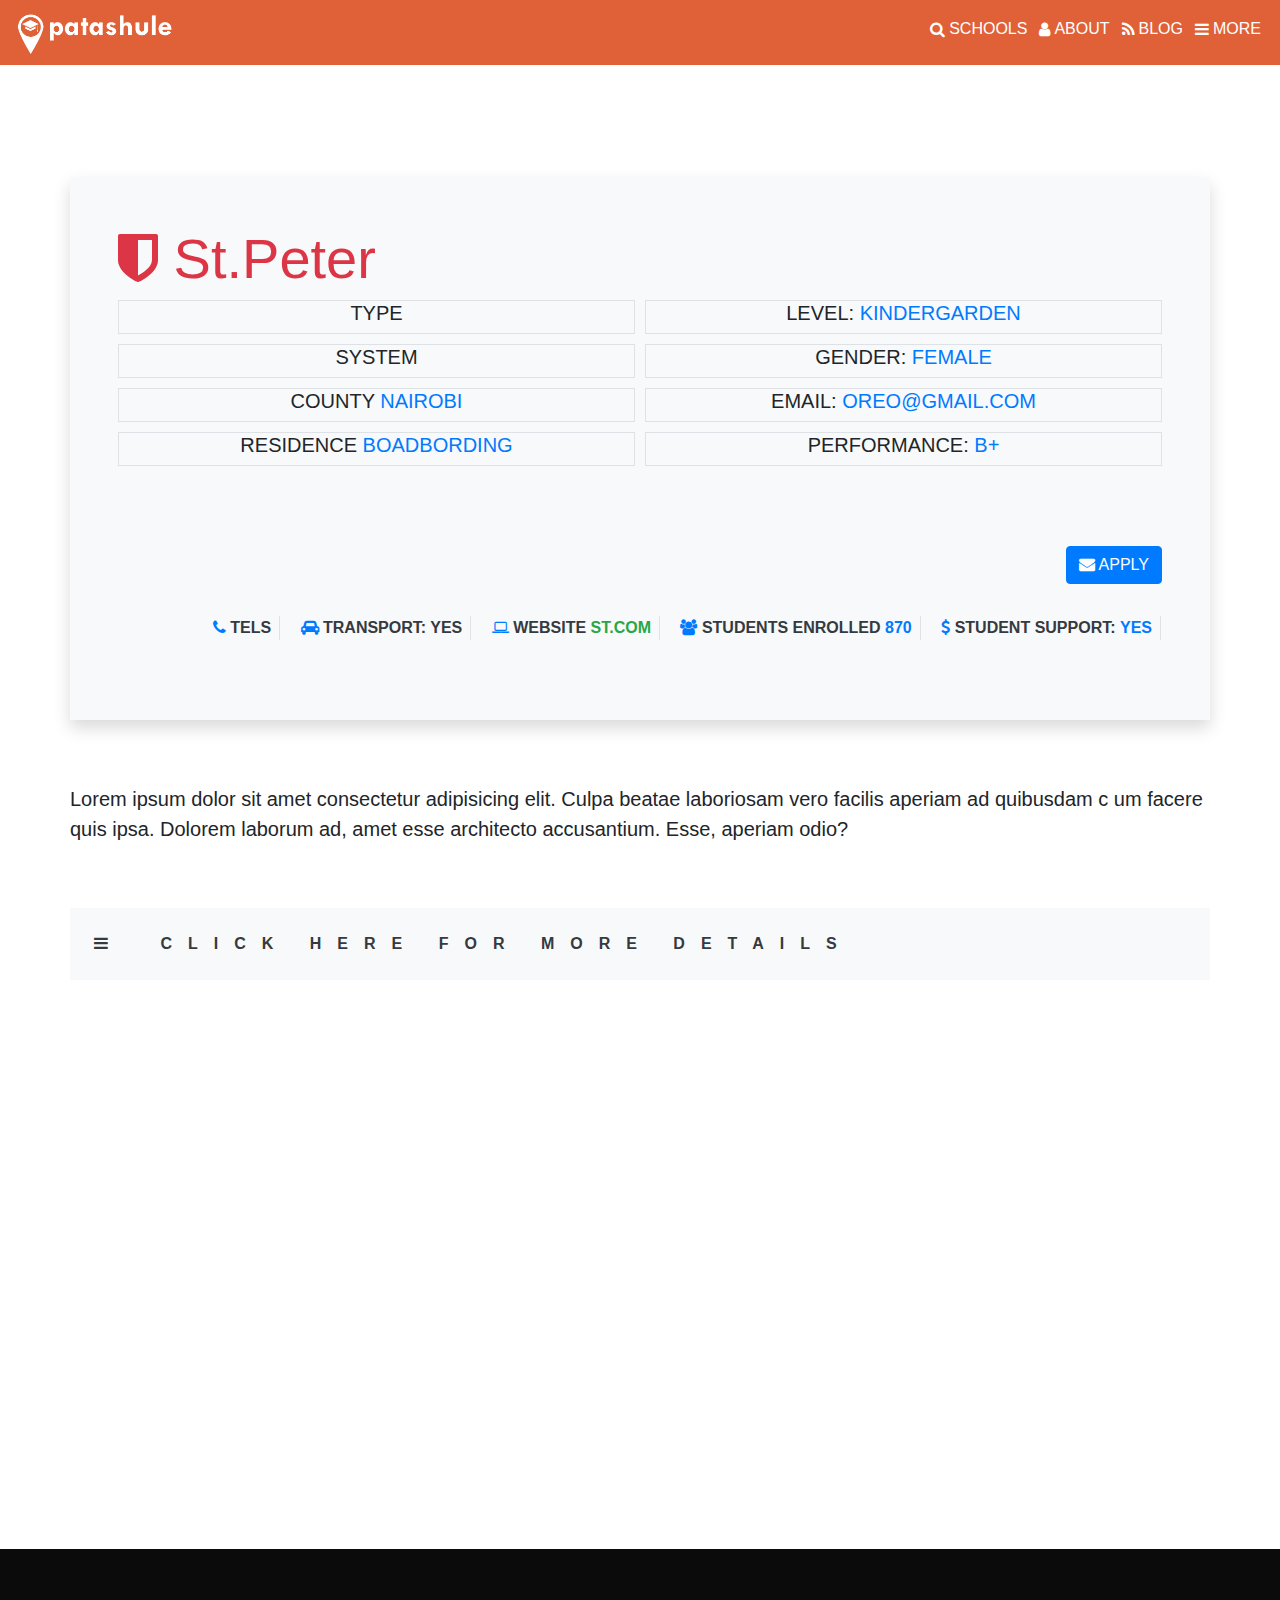
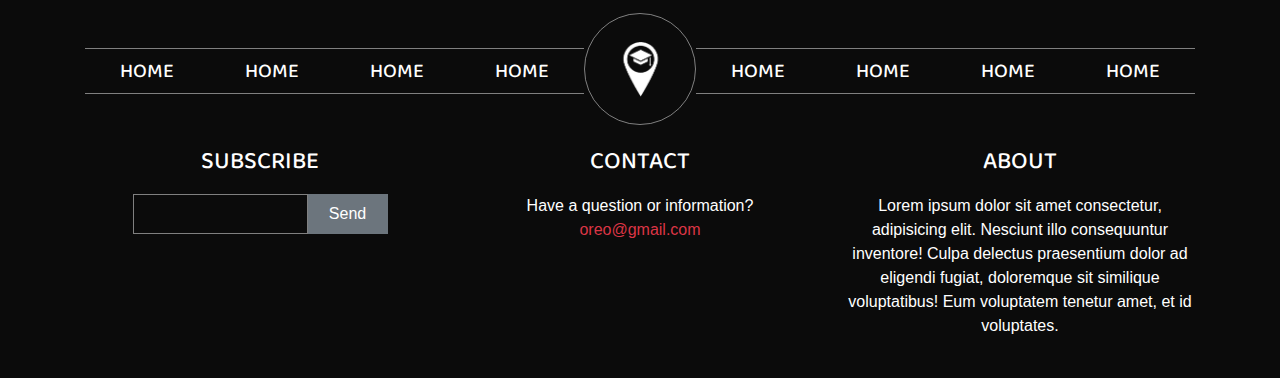
<file: public/details.html>
<!doctype html>
<html lang="en">
  <head>
    <title>Title</title>
    <!-- Required meta tags -->
    <meta charset="utf-8">
    <meta name="viewport" content="width=device-width, initial-scale=1, shrink-to-fit=no">

    <!-- Bootstrap CSS -->
    <link rel="stylesheet" href="../assets/stylesheet/details.css" type="text/css">
    <link rel="stylesheet" href="https://cdnjs.cloudflare.com/ajax/libs/font-awesome/4.7.0/css/font-awesome.min.css">
    <link rel="stylesheet" href="../assets/stylesheet/index.css" type="text/css">
    <link rel="stylesheet" href="https://stackpath.bootstrapcdn.com/bootstrap/4.3.1/css/bootstrap.min.css" integrity="sha384-ggOyR0iXCbMQv3Xipma34MD+dH/1fQ784/j6cY/iJTQUOhcWr7x9JvoRxT2MZw1T" crossorigin="anonymous">
  </head>
  <body>

    <header class="main-color-b">
        <div class="container-fluid">
        <div class="row">
             <div class="col-12 d-flex flex-column flex-sm-row  justify-content-lg-between ">
                 <img class="mx-auto mx-sm-0 py-2" src="../assets/img/logo.png" alt="logo.png">
                    <ul class="text-white list-unstyled d-flex justify-content-between justify-content-lg-end my-0 align-self-center w-50  mx-sm-auto mx-lg-0 pb-2">
                     <li class="list-inline-item d-flex">  <i class="fa fa-search align-self-center" aria-hidden="true"></i> <span class=" d-none d-lg-block px-1"> SCHOOLS</span> </li>
                     <li class="list-inline-item d-flex"> <i class="fa fa-user align-self-center" aria-hidden="true"></i> <span class=" d-none d-lg-block px-1">ABOUT</span> </li>
                     <li class="list-inline-item d-flex"><i class="fa fa-rss align-self-center" aria-hidden="true"></i> <span class=" d-none d-lg-block px-1">BLOG</span></li>
                     <li class="list-inline-item d-flex"><i class="fa fa-bars align-self-center" aria-hidden="true"></i> <span class=" d-none d-lg-block px-1">MORE</span></li>
                    </ul>
             </div>
        </div>   
        </div>
    </header>


    

   <main class="container-fluid flex-colum-end py-5 medium-margin-t ">
       <div class=" container bg-light shadow p-5">
           <div class="row">
               <div class="col-12">
                   <h3 class="text-danger display-4 display-md-3"> 
                    <i class="fa fa-shield  " aria-hidden="true"></i>
                    St.Peter
                   </h3>
               </div>
           </div>

           <div class="row ">
               <div class="col-12  grid-container">
    <!-- FIRSTROW -->
            <div class="border  d-flex align-items-center justify-content-md-center">
                <h5 >TYPE</h5>
            </div>

            <div class="border  d-flex align-items-center justify-content-md-center">
                <h5>LEVEL: 
                    <span class="text-primary"> KINDERGARDEN</span>
                </h5>
            </div>
<!-- SECONDROW -->
            <div class="border  d-flex align-items-center justify-content-md-center">
                <h5>SYSTEM</h5>
            </div>

            <div class="border  d-flex align-items-center justify-content-md-center">
                <h5>GENDER: 
                    <span class="text-primary"> FEMALE</span>
                </h5>
            </div>

     <!-- THIRDROW -->

            <div class="border  d-flex align-items-center justify-content-md-center">
                <h5>COUNTY
                    <span class="text-primary"> NAIROBI</span>
                </h5>
               
             </div>

         <div class="border  d-flex align-items-center justify-content-md-center">
            <h5>EMAIL:
            <span class="text-primary"> OREO@GMAIL.COM</span>
            </h5>
         </div>
    <!--FOURTHROW  -->

        <div class="border  d-flex align-items-center justify-content-md-center">
                <h5>RESIDENCE
                    <span class="text-primary"> BOADBORDING</span>
                </h5>
            
        </div>

   

        <div class="border  d-flex align-items-center justify-content-md-center">
            <h5>PERFORMANCE: 
            <span class="text-primary">B+</span>
            </h5>
        </div>
           </div>

        </div>

           <div class="row py-3 medium-margin-t">
               <div class="col-12 d-flex justify-content-end">
                   <button class="btn btn-primary padding-customized">
                    <i class="fa fa-envelope" aria-hidden="true"></i>
                    APPLY
                   </button>
               </div>
           </div>

           <div class="d-flex justify-content-end row p-3">
               <ul class="list-unstyled">
                   <li class="list-inline-item border-right px-2"> 
                       <span>
                        <i class="fa fa-phone text-primary" aria-hidden="true"></i>
                            <b class="text-dark">TELS</b>
                       </span>
                   </li>

                   <li class="list-inline-item border-right px-2"> 
                    <span>
                     <i class="fa fa-car text-primary" aria-hidden="true"></i>
                         <b class="text-dark">TRANSPORT: YES</b>
                    </span>
                </li>

                <li class="list-inline-item border-right px-2"> 
                    <span>
                     <i class="fa fa-laptop text-primary" aria-hidden="true"></i>
                         <b class="text-dark">WEBSITE</b>
                         <b class="text-success">ST.COM</b>
                    </span>
                </li>

                <li class="list-inline-item border-right px-2"> 
                    <span>
                     <i class="fa fa-users text-primary" aria-hidden="true"></i>
                         <b class="text-dark">STUDENTS ENROLLED</b>
                         <b class="text-primary">870</b>
                    </span>
                </li>

                <li class="list-inline-item border-right px-2"> 
                    <span>
                     <i class="fa fa-usd text-primary" aria-hidden="true"></i>
                         <b class="text-dark">STUDENT SUPPORT:</b>
                         <b class="text-primary">YES</b>
                    </span>
                </li>

               </ul>

           </div>
        
       </div>

       <div class=" px-0 container  medium-margin-t">
           <p class="lead"> Lorem ipsum dolor sit amet consectetur adipisicing elit. Culpa beatae laboriosam vero facilis aperiam ad quibusdam c
               um facere quis ipsa. Dolorem laborum ad, amet esse architecto accusantium. Esse, aperiam odio?</p>
               <div class="container-fluid bg-light p-4 medium-margin-t">
                <a href="#" class="text-dark w-100">
                    <i class="fa fa-bars" aria-hidden="true"></i>
                    <strong id="spacing" class="ml-5">CLICK HERE FOR MORE DETAILS</strong>


                </a>
               </div>
       </div>
    
      <div class="container medium-margin-t">
        <iframe class="w-100" src="https://www.google.com/maps/embed?pb=!1m18!1m12!1m3!1d3988.8148535219884!2d36.819262815497126!3d-1.285054899062719!2m3!1f0!2f0!3f0!3m2!1i1024!2i768!4f13.1!3m3!1m2!1s0x182f10d6e5bd2a3b%3A0xb91befad95cac676!2sUganda%20House!5e0!3m2!1ses!2ssv!4v1588285991107!5m2!1ses!2ssv" width="600" height="450"  style="border:0;" allowfullscreen="" aria-hidden="false" tabindex="0"></iframe>

      </div>

   </main> 

   <footer class="really-dark-bg">
    <div class="container">
    <div class="row really-dark-bg flex-content-around align-items-center">
         <div class="col-12 d-flex  justify-content-md-center flex-column flex-md-row medium-margin-t">
                 
                        <div class=" w-100 w-md-50 flex-content-around  align-self-md-center mt-1 border-gray-y py-2 px-0 ">
                            <a href="#" class="text-white font1 mt-1"> <h5 class="mb-0">HOME</h5></a>
                            <a href="#" class="text-white font1 mt-1"> <h5 class="mb-0">HOME</h5></a>
                            <a href="#" class="text-white font1 mt-1"> <h5 class="mb-0">HOME</h5></a>
                            <a href="#" class="text-white font1 mt-1 "> <h5 class="mb-0">HOME</h5></a>
                        </div>
                        <a href="#" class=" logo border-gray rounded-circle mr-0 align-self-center "> 
                                
                     </a>

                     <div class=" w-100 w-md-50 flex-content-around align-self-md-center mt-1 border-gray-y py-2 px-0 ">
                         <a href="#" class="text-white font1 mt-1"> <h5 class="mb-0">HOME</h5></a>
                         <a href="#" class="text-white font1 mt-1"> <h5 class="mb-0">HOME</h5></a>
                         <a href="#" class="text-white font1 mt-1"> <h5 class="mb-0">HOME</h5></a>
                         <a href="#" class="text-white font1 mt-1"> <h5 class="mb-0">HOME</h5></a>
                     </div>
             </div>

     </div>

     <div class="row really-dark-bg h-100 d-md-flex justify-content-around  py-4">

         <div class="col-6  col-md-4  text-center">
             <h4 class="text-white font1">SUBSCRIBE</h4>
             <div class="d-flex justify-content-md-center mt-3">
             <input type="text" class="border-gray really-dark-bg w-50 ">
             <a href="#" class="text-white bg-secondary p-2 w-md">Send</a>
             </div>
         </div>

         <div class="col-6 col-md-4 text-center">

             <h4 class="text-white font1">CONTACT</h4>
             <p class="text-white mt-3">
                 Have a question or information? <br>
                 <span class="text-danger"> oreo@gmail.com</span>
             </p>
            
         </div>
        
         <div class=" col-12 col-lg-4  text-center text-white">
             <h4 class="font1"> ABOUT </h4>
             <p class="mt-3">Lorem ipsum dolor sit amet consectetur, adipisicing elit. Nesciunt illo consequuntur inventore! Culpa delectus praesentium dolor ad eligendi fugiat, doloremque sit similique voluptatibus! Eum voluptatem tenetur amet, et id voluptates.</p>

         </div>

         </div>

     

 </div>
    
</footer>
    <!-- Optional JavaScript -->
    <!-- jQuery first, then Popper.js, then Bootstrap JS -->
    <script src="https://code.jquery.com/jquery-3.3.1.slim.min.js" integrity="sha384-q8i/X+965DzO0rT7abK41JStQIAqVgRVzpbzo5smXKp4YfRvH+8abtTE1Pi6jizo" crossorigin="anonymous"></script>
    <script src="https://cdnjs.cloudflare.com/ajax/libs/popper.js/1.14.7/umd/popper.min.js" integrity="sha384-UO2eT0CpHqdSJQ6hJty5KVphtPhzWj9WO1clHTMGa3JDZwrnQq4sF86dIHNDz0W1" crossorigin="anonymous"></script>
    <script src="https://stackpath.bootstrapcdn.com/bootstrap/4.3.1/js/bootstrap.min.js" integrity="sha384-JjSmVgyd0p3pXB1rRibZUAYoIIy6OrQ6VrjIEaFf/nJGzIxFDsf4x0xIM+B07jRM" crossorigin="anonymous"></script>
  </body>
</html>
</file>
<file: assets/stylesheet/details.css>
.grid-container {
  display: grid;
  grid-template-columns: repeat(2, 1fr);
  grid-template-rows: repeat(4, 1fr);
  grid-gap: 10px;
}

.flex-colum-end {
  display: flex;
  flex-direction: column;
  align-items: end;
  justify-content: end;
}

#spacing {
  letter-spacing: 1em;
}

@media (max-width: 575.98px) {
  .grid-container {
    grid-template-columns: 1fr;
    grid-template-rows: repeat(8, 1fr);
  }
}
</file>
<file: assets/stylesheet/index.css>
@import url('https://fonts.googleapis.com/css2?family=Baloo+Tamma+2:wght@600&display=swap');

a:hover {
  text-decoration: none !important;
}

header {
  position: sticky;
  z-index: 1;
  top: 0;
}

header img {
  width: 10em;
}

.w-md {
  width: 5rem;
}

.border-gray {
  border: 1px solid gray;
}

.border-gray-y {
  border-top: 1px solid gray;
  border-bottom: 1px solid gray;
}

.main-color-b {
  background-color: #e06138;
}

.text-maincolor {
  color: #e06138;
}

.big-font {
  font-size: 3.1em;
}

.font1 {
  font-family: 'Baloo Tamma 2', cursive;
}

.border-radius {
  border-radius: 3px;
}

.search {
  height: 10rem;
}

.opacity-2 {
  background-color: rgba(255, 255, 255, 0.5);
}

.flex-customized-column-center {
  display: flex;
  flex-direction: column;
  justify-content: center;
  align-items: center;
}

.flex-content-around {
  display: flex;
  justify-content: space-around;
}

.padding-customized {
  padding: 5px;
}

.medium-margin-t {
  margin-top: 4rem;
}

.backg-wrap {
  height: 40rem;
  background-image: linear-gradient(86deg, rgba(0, 0, 0, 0.51) 0%, rgba(0, 0, 0, 0.49) 35%, rgba(0, 0, 0, 0.56) 100%), url('https://www.comoxvalleyrecord.com/wp-content/uploads/2019/10/18936172_web1_191017-CVR-C-Booksforkenya.jpg');
  background-size: cover;
  background-repeat: no-repeat;
  background-position: center;
}

.sub-container {
  height: 15em;
}

.container-imgs {
  width: 15em;
  height: 15em;
}

.really-dark-bg {
  background-color: #0b0b0b;
}

.logo {
  background-image: url("../img/blacklogo.png");
  background-position: center;
  background-size: 50%;
  background-repeat: no-repeat;
  width: 18vw;
  height: 8vw;
  min-width: 7em;
  min-height: 7em;
}

footer input {
  color: #fff;
}

@media (max-width: 991.98px) {
  .big-font {
    font-size: 2.5rem;
  }

  .backg-wrap {
    background-image: linear-gradient(86deg, rgba(0, 0, 0, 0.51) 0%, rgba(0, 0, 0, 0.49) 35%, rgba(0, 0, 0, 0.56) 100%), url('https://www.usaid.gov/sites/default/files/styles/732_width/public/nodeimage/14761061976_794c2c7627_z.jpg?itok=Es-wUheA');
  }

  #change-blue {
    background-color: #519bd7;
  }
}

@media (max-width: 575.98px) {
  #change-blue {
    background-color: #e06138;
  }

  .big-font {
    font-size: 1.5rem;
  }

  .backg-wrap {
    background-image: linear-gradient(86deg, rgba(0, 0, 0, 0.51) 0%, rgba(0, 0, 0, 0.49) 35%, rgba(0, 0, 0, 0.56) 100%), url('https://www.comoxvalleyrecord.com/wp-content/uploads/2019/10/18936172_web1_191017-CVR-C-Booksforkenya.jpg');
    background-position: right;
  }

  .container-imgs {
    width: 10em;
    height: 10em;
  }
}
</file>
